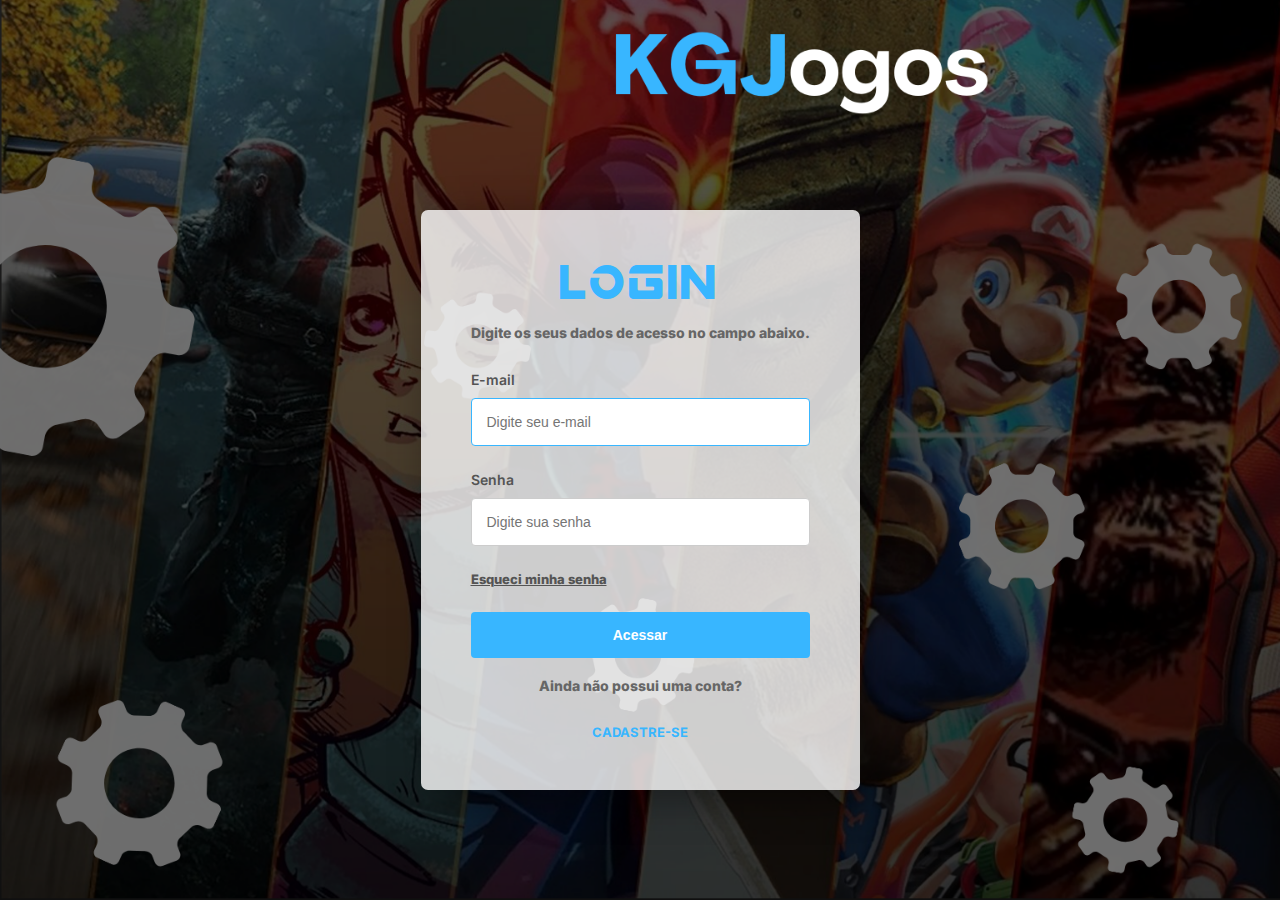
<file: index.html>
<!DOCTYPE html>
<html lang="pt-BR">
<head>
    <meta charset="UTF-8">
    <meta http-equiv="X-UA-Compatible" content="IE=edge">
    <meta name="viewport" content="width=device-width, initial-scale=1.0">
    <title>Login</title>
    <link rel="stylesheet" href="style.css">

    <script>
        window.onload = function() {
            // Verifica se há um erro na URL
            var urlParams = new URLSearchParams(window.location.search);
            var erro = urlParams.get('erro');

            // Se houver erro, exibe a mensagem de erro
            if (erro == 1) {
                // Seleciona o elemento de mensagem de erro
                var erroMsg = document.getElementById("erroMsg");
                // Exibe a mensagem de erro
                erroMsg.style.display = "block";
            }
        };
    </script>


</head>
<body>
    <div class="page">
        <form action="log.php" method="POST" class="formLogin">
            <div class="fraseLogin">
                <h1>Login</h1>
            </div>
            <p>Digite os seus dados de acesso no campo abaixo.</p>
            <label for="email">E-mail</label>
            <input type="email" placeholder="Digite seu e-mail" name="email" autofocus="true" required/>
            <label for="password">Senha</label>
            <input type="password" placeholder="Digite sua senha" name="password"required/>
            <p id="erroMsg" style="color: red; display: none;">E-mail ou senha incorretos. Tente novamente.</p>

            <a href="rec.html">Esqueci minha senha</a>
            <input type="submit" value="Acessar" id="acessar" class="btn" />
            <div class="frases">
                <p>Ainda não possui uma conta?</p>
            </div>
            
            <a href="cadastro.html" class="butinho" id="butinho">CADASTRE-SE</a>
        </form>
    </div>
    
</body>
</html>
</file>
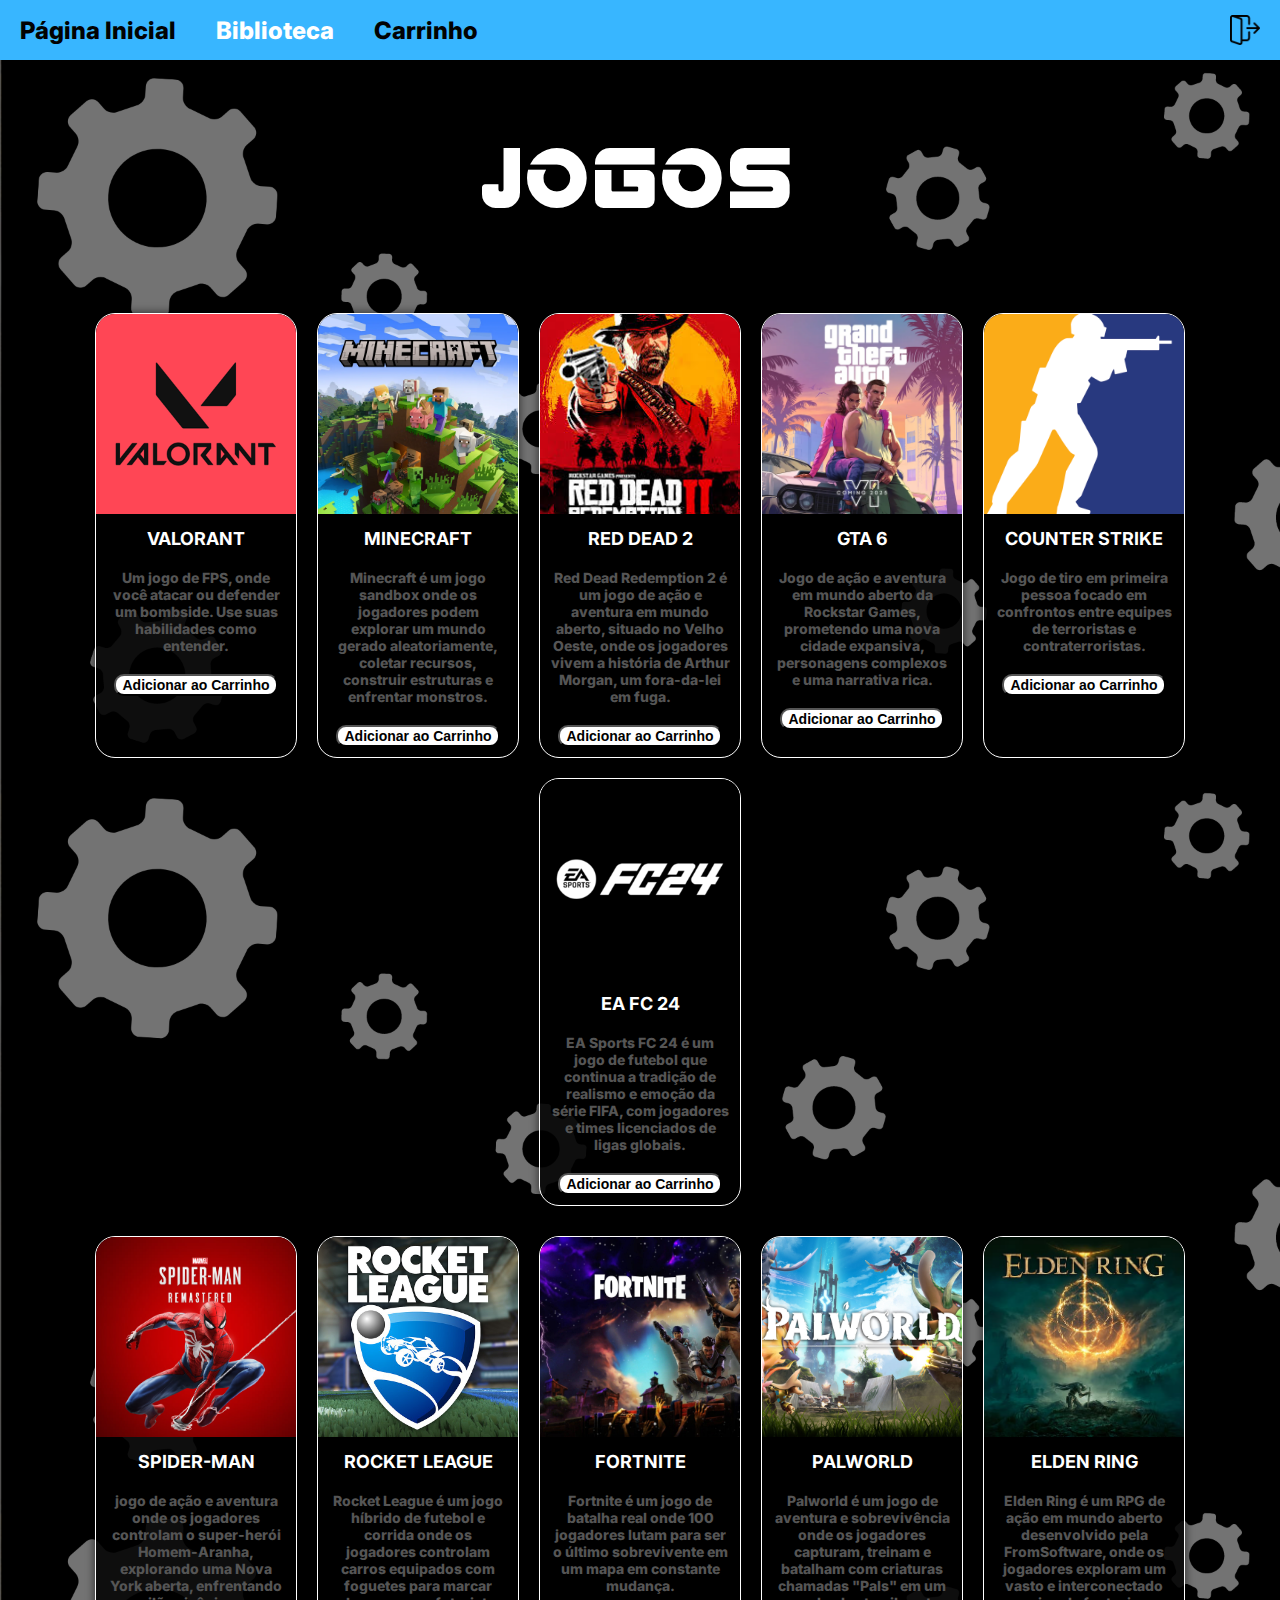
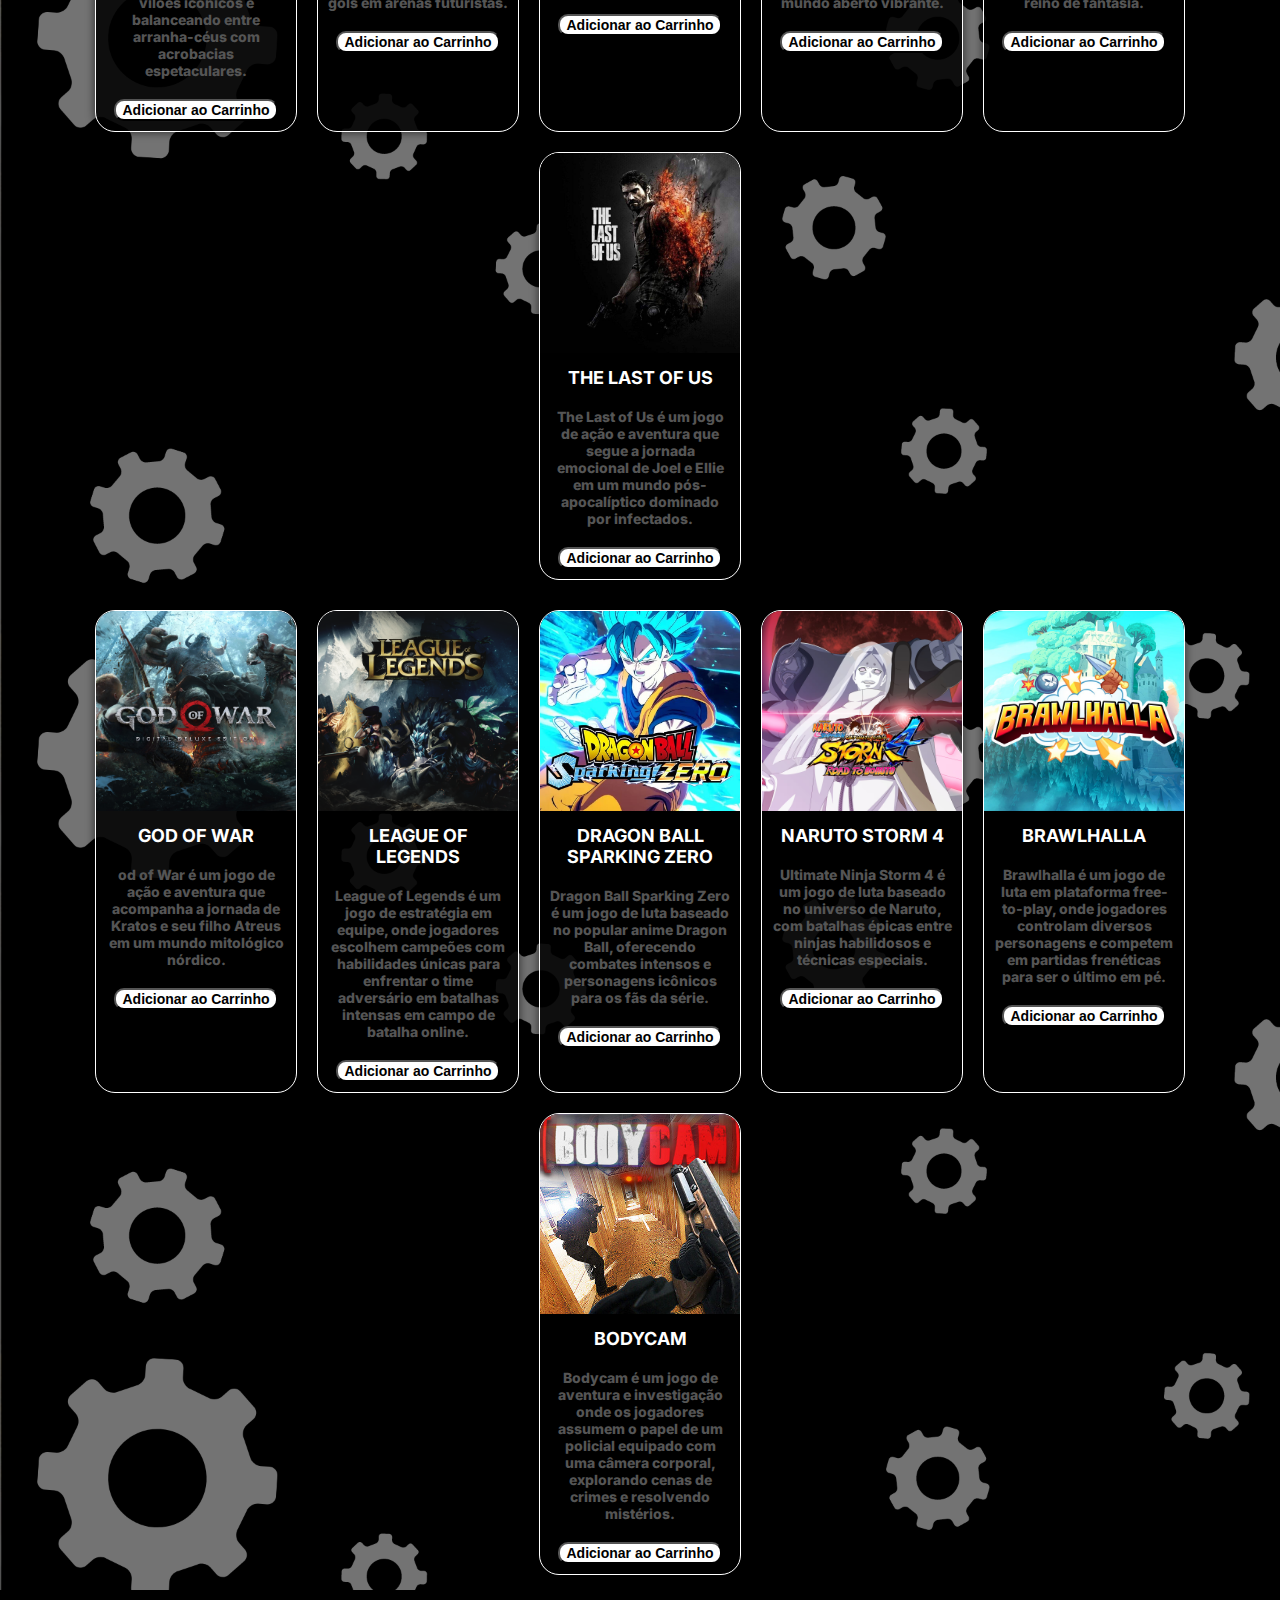
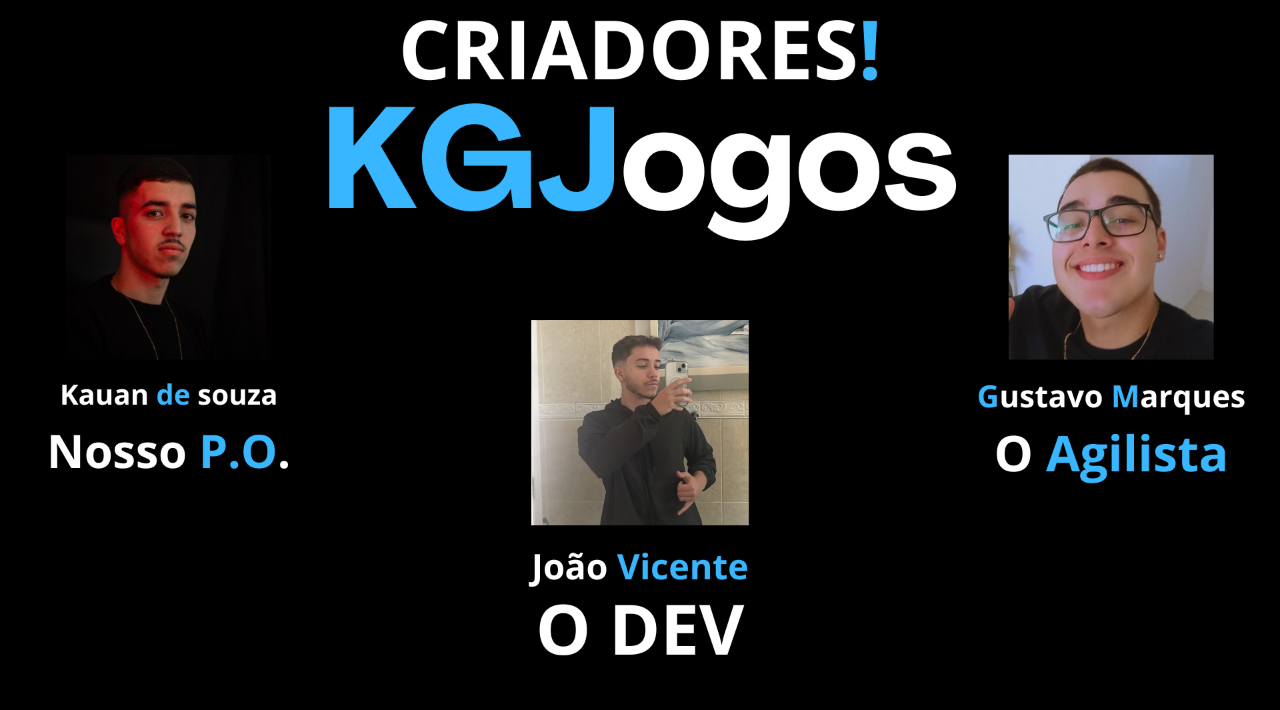
<file: biblioteca.html>
<!DOCTYPE html>
<html lang="pt-BR">
<head>
    <meta charset="UTF-8">
    <meta name="viewport" content="width=device-width, initial-scale=1.0">
    <title>Biblioteca de Jogos</title>
    <link rel="stylesheet" href="style3.css">
    
</head>
<body>
    <header>
        <nav>
            <ul>
              <li class="home"><a href="paginicial.html">Página Inicial</a></li>
              <li class="biblio"><a href="biblioteca.html">Biblioteca</a></li>
              <li class="carrinho"><a href="carrinho.html">Carrinho</a></li>
              <li class="sair">
                  <a href="index.html">
                      <img src="imagens/sair.png" alt="Botão para a página inicial">
                  </a>
              </li>
            </ul>
        </nav>
    </header>
    <div class="site-content">
            <div class="destaque">JOGOS</div>
    <div class="game-library">
        <div class="game">
            <img src="imagens/vava.png" alt="Game 1">
            <div class="game-title">VALORANT</div>
            <div class="game-description">Um jogo de FPS, onde você atacar ou defender um bombside. Use suas habilidades como entender. 

            </div>
            <form id="addToCartForm" action="add.php" method="POST" style="display: none;">
                <input type="hidden" name="nome" value="valorant">
            </form>
            
            <!-- Botão que envia o formulário -->
            <input type="submit" value="Adicionar ao Carrinho" class="btn" onclick="document.getElementById('addToCartForm').submit();">
            
        </div>
        <div class="game">
            <img src="imagens/mine.webp" alt="Game 1">
            <div class="game-title">MINECRAFT</div>
            <div class="game-description">Minecraft é um jogo sandbox onde os jogadores podem explorar um mundo gerado aleatoriamente, coletar recursos, construir estruturas e enfrentar monstros.  

            </div>
            <form id="addToCartForm2" action="add.php" method="POST" style="display: none;">
                <input type="hidden" name="nome" value="minecraft">
            </form>
            
            <!-- Botão que envia o formulário -->
            <input type="submit" value="Adicionar ao Carrinho" class="btn" onclick="document.getElementById('addToCartForm2').submit();">
            
        </div>
        <div class="game">
            <img src="imagens/read2.jpeg" alt="Game 1">
            <div class="game-title">RED DEAD 2</div>
            <div class="game-description">Red Dead Redemption 2 é um jogo de ação e aventura em mundo aberto, situado no Velho Oeste, onde os jogadores vivem a história de Arthur Morgan, um fora-da-lei em fuga.

            </div>
            <form id="addToCartForm1" action="add.php" method="POST" style="display: none;">
                <input type="hidden" name="nome" value="red dead 2">
            </form>
            
            <!-- Botão que envia o formulário -->
            <input type="submit" value="Adicionar ao Carrinho" class="btn" onclick="document.getElementById('addToCartForm1').submit();">
            
        </div>

        <div class="game">
            <img src="imagens/01.webp" alt="Game 1">
            <div class="game-title">GTA 6</div>
            <div class="game-description">Jogo de ação e aventura em mundo aberto da Rockstar Games, prometendo uma nova cidade expansiva, personagens complexos e uma narrativa rica.

            </div>
            <form id="addToCartForm3" action="add.php" method="POST" style="display: none;">
                <input type="hidden" name="nome" value="GTA">
            </form>
            
            <!-- Botão que envia o formulário -->
            <input type="submit" value="Adicionar ao Carrinho" class="btn" onclick="document.getElementById('addToCartForm3').submit();">
            
        </div>
        <div class="game">
            <img src="imagens/cs.webp" alt="Game 1">
            <div class="game-title">COUNTER STRIKE</div>
            <div class="game-description">Jogo de tiro em primeira pessoa focado em confrontos entre equipes de terroristas e contraterroristas.

            </div>
            <form id="addToCartForm4" action="add.php" method="POST" style="display: none;">
                <input type="hidden" name="nome" value="counter strike">
            </form>
            
            <!-- Botão que envia o formulário -->
            <input type="submit" value="Adicionar ao Carrinho" class="btn" onclick="document.getElementById('addToCartForm4').submit();">
            
        </div>
        <div class="game">
            <img src="imagens/fifa.png" alt="Game 1">
            <div class="game-title">EA FC 24</div>
            <div class="game-description">EA Sports FC 24 é um jogo de futebol que continua a tradição de realismo e emoção da série FIFA, com jogadores e times licenciados de ligas globais.
            </div>
            <form id="addToCartForm5" action="add.php" method="POST" style="display: none;">
                <input type="hidden" name="nome" value="EA FC 24">
            </form>
            
            <!-- Botão que envia o formulário -->
            <input type="submit" value="Adicionar ao Carrinho" class="btn" onclick="document.getElementById('addToCartForm5').submit();">
            
        </div>
    </div>

    <div class="game-library">
        <div class="game">
            <img src="imagens/miranha.avif" alt="Game 1">
            <div class="game-title">SPIDER-MAN</div>
            <div class="game-description">jogo de ação e aventura onde os jogadores controlam o super-herói Homem-Aranha, explorando uma Nova York aberta, enfrentando vilões icônicos e balanceando entre arranha-céus com acrobacias espetaculares.

            </div>
            <form id="addToCartForm6" action="add.php" method="POST" style="display: none;">
                <input type="hidden" name="nome" value="spider-man">
            </form>
            
            <!-- Botão que envia o formulário -->
            <input type="submit" value="Adicionar ao Carrinho" class="btn" onclick="document.getElementById('addToCartForm6').submit();">
            
        </div>

        <div class="game">
            <img src="imagens/rocket.jpg" alt="Game 1">
            <div class="game-title">ROCKET LEAGUE</div>
            <div class="game-description">Rocket League é um jogo híbrido de futebol e corrida onde os jogadores controlam carros equipados com foguetes para marcar gols em arenas futuristas.

            </div>
            <form id="addToCartForm7" action="add.php" method="POST" style="display: none;">
                <input type="hidden" name="nome" value="rocket league">
            </form>
            
            <!-- Botão que envia o formulário -->
            <input type="submit" value="Adicionar ao Carrinho" class="btn" onclick="document.getElementById('addToCartForm7').submit();">
            
        </div>

        <div class="game">
            <img src="imagens/fort.jpg" alt="Game 1">
            <div class="game-title">FORTNITE</div>
            <div class="game-description">Fortnite é um jogo de batalha real onde 100 jogadores lutam para ser o último sobrevivente em um mapa em constante mudança.

            </div>
            <form id="addToCartForm8" action="add.php" method="POST" style="display: none;">
                <input type="hidden" name="nome" value="fortnite">
            </form>
            
            <!-- Botão que envia o formulário -->
            <input type="submit" value="Adicionar ao Carrinho" class="btn" onclick="document.getElementById('addToCartForm8').submit();">
            
        </div>

        <div class="game">
            <img src="imagens/pal.jpg" alt="Game 1">
            <div class="game-title">PALWORLD</div>
            <div class="game-description">Palworld é um jogo de aventura e sobrevivência onde os jogadores capturam, treinam e batalham com criaturas chamadas "Pals" em um mundo aberto vibrante. 

            </div>
            <form id="addToCartForm9" action="add.php" method="POST" style="display: none;">
                <input type="hidden" name="nome" value="palworld">
            </form>
            
            <!-- Botão que envia o formulário -->
            <input type="submit" value="Adicionar ao Carrinho" class="btn" onclick="document.getElementById('addToCartForm9').submit();">
            
        </div>

        <div class="game">
            <img src="imagens/05.jpg" alt="Game 1">
            <div class="game-title">ELDEN RING</div>
            <div class="game-description">Elden Ring é um RPG de ação em mundo aberto desenvolvido pela FromSoftware, onde os jogadores exploram um vasto e interconectado reino de fantasia.

            </div>
            <form id="addToCartForm10" action="add.php" method="POST" style="display: none;">
                <input type="hidden" name="nome" value="elden ring">
            </form>
            
            <!-- Botão que envia o formulário -->
            <input type="submit" value="Adicionar ao Carrinho" class="btn" onclick="document.getElementById('addToCartForm10').submit();">
            
        </div>

        <div class="game">
            <img src="imagens/04.jpg" alt="Game 1">
            <div class="game-title">THE LAST OF US</div>
            <div class="game-description">The Last of Us é um jogo de ação e aventura que segue a jornada emocional de Joel e Ellie em um mundo pós-apocalíptico dominado por infectados.

            </div>
            <form id="addToCartForm11" action="add.php" method="POST" style="display: none;">
                <input type="hidden" name="nome" value="the last of us">
            </form>
            
            <!-- Botão que envia o formulário -->
            <input type="submit" value="Adicionar ao Carrinho" class="btn" onclick="document.getElementById('addToCartForm11').submit();">
            
        </div>


    </div>

    <div class="game-library">
        <div class="game">
            <img src="imagens/03.jpg" alt="Game 1">
            <div class="game-title">GOD OF WAR</div>
            <div class="game-description">od of War é um jogo de ação e aventura que acompanha a jornada de Kratos e seu filho Atreus em um mundo mitológico nórdico.
            </div>
            <form id="addToCartForm12" action="add.php" method="POST" style="display: none;">
                <input type="hidden" name="nome" value="god of war">
            </form>
            
            <!-- Botão que envia o formulário -->
            <input type="submit" value="Adicionar ao Carrinho" class="btn" onclick="document.getElementById('addToCartForm12').submit();">
            
        </div>

        <div class="game">
            <img src="imagens/lol.png" alt="Game 1">
            <div class="game-title">LEAGUE OF LEGENDS</div>
            <div class="game-description">League of Legends é um jogo de estratégia em equipe, onde jogadores escolhem campeões com habilidades únicas para enfrentar o time adversário em batalhas intensas em campo de batalha online. 

            </div>
            <form id="addToCartForm13" action="add.php" method="POST" style="display: none;">
                <input type="hidden" name="nome" value="valorant">
            </form>
            
            <!-- Botão que envia o formulário -->
            <input type="submit" value="Adicionar ao Carrinho" class="btn" onclick="document.getElementById('addToCartForm13').submit();">
            
        </div>

        <div class="game">
            <img src="imagens/dbs.jpg" alt="Game 1">
            <div class="game-title">DRAGON BALL SPARKING ZERO</div>
            <div class="game-description">Dragon Ball Sparking Zero é um jogo de luta baseado no popular anime Dragon Ball, oferecendo combates intensos e personagens icônicos para os fãs da série. 

            </div>
            <form id="addToCartForm14" action="add.php" method="POST" style="display: none;">
                <input type="hidden" name="nome" value="valorant">
            </form>
            
            <!-- Botão que envia o formulário -->
            <input type="submit" value="Adicionar ao Carrinho" class="btn" onclick="document.getElementById('addToCartForm14').submit();">
            
        </div>

        <div class="game">
            <img src="imagens/naruto.avif" alt="Game 1">
            <div class="game-title">NARUTO STORM 4</div>
            <div class="game-description"> Ultimate Ninja Storm 4 é um jogo de luta baseado no universo de Naruto, com batalhas épicas entre ninjas habilidosos e técnicas especiais. 

            </div>
            <form id="addToCartForm15" action="add.php" method="POST" style="display: none;">
                <input type="hidden" name="nome" value="valorant">
            </form>
            
            <!-- Botão que envia o formulário -->
            <input type="submit" value="Adicionar ao Carrinho" class="btn" onclick="document.getElementById('addToCartForm15').submit();">
            
        </div>

        <div class="game">
            <img src="imagens/braw.jpg" alt="Game 1">
            <div class="game-title">BRAWLHALLA</div>
            <div class="game-description">Brawlhalla é um jogo de luta em plataforma free-to-play, onde jogadores controlam diversos personagens e competem em partidas frenéticas para ser o último em pé.

            </div>
            <form id="addToCartForm16" action="add.php" method="POST" style="display: none;">
                <input type="hidden" name="nome" value="valorant">
            </form>
            
            <!-- Botão que envia o formulário -->
            <input type="submit" value="Adicionar ao Carrinho" class="btn" onclick="document.getElementById('addToCartForm16').submit();">
            
        </div>

        <div class="game">
            <img src="imagens/body.jpg" alt="Game 1">
            <div class="game-title">BODYCAM</div>
            <div class="game-description">Bodycam é um jogo de aventura e investigação onde os jogadores assumem o papel de um policial equipado com uma câmera corporal, explorando cenas de crimes e resolvendo mistérios.

            </div>
            <form id="addToCartForm17" action="add.php" method="POST" style="display: none;">
                <input type="hidden" name="nome" value="valorant">
            </form>
            
            <!-- Botão que envia o formulário -->
            <input type="submit" value="Adicionar ao Carrinho" class="btn" onclick="document.getElementById('addToCartForm17').submit();">
            
        </div>
    </div>
    </div>
    <footer>
        
    </footer>
</body>
</html>
</file>
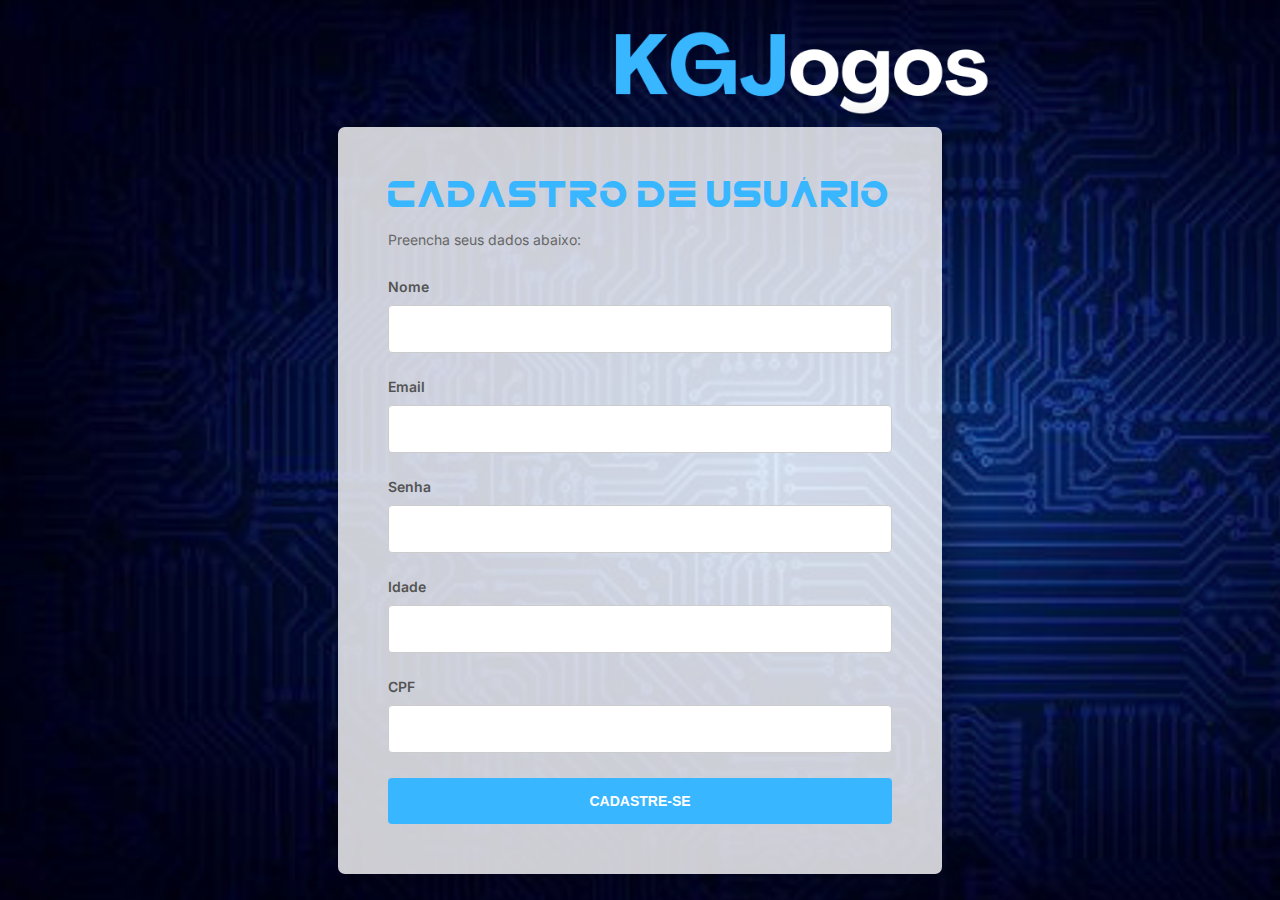
<file: cadastro.html>
<!DOCTYPE html>
<html lang="pt-BR">
<head>
    <meta charset="UTF-8">
    <meta name="viewport" content="width=device-width, initial-scale=1.0">
    <title>Cadastro de Usuário</title>
    <link rel="stylesheet" href="style4.css">
    <script>
        window.onload = function() {
            // Verifica se há um erro na URL
            var urlParams = new URLSearchParams(window.location.search);
            var erro = urlParams.get('erro');

            // Se houver erro, exibe a mensagem de erro
            if (erro == 1) {
                // Seleciona o elemento de mensagem de erro
                var erroMsg = document.getElementById("erroMsg");
                // Exibe a mensagem de erro
                erroMsg.style.display = "block";
            }
        };
    </script>

</head>
<body>
    <div class="page">
        <form action='cadastro.php' method="POST" class="formLogin">
            <div class="fraseLogin">
                <h1>Cadastro de Usuário</h1>
            </div>
            <p>Preencha seus dados abaixo:</p>
            <label for="nome">Nome</label>
            <input type="text" id="nome" name="nome" required>

            <label for="email">Email</label>
            <input type="email" id="email" name="email" required>

            <label for="password">Senha</label>
            <input type="password" id="senha" name="senha" required>

            <label for="Idade">Idade</label>
            <input type="number" id="idade" name="idade" required>

            <label for="CPF">CPF</label>
            <input type="registro" id="cpf" name="cpf" required>

            <p id="erroMsg" style="color: red; display: none;">E-mail ou CPF já cadastrados. Tente novamente.</p>

            <input type="submit" value="CADASTRE-SE" class="btn" />

        </form>
    </div>


</body>
</html>
</file>
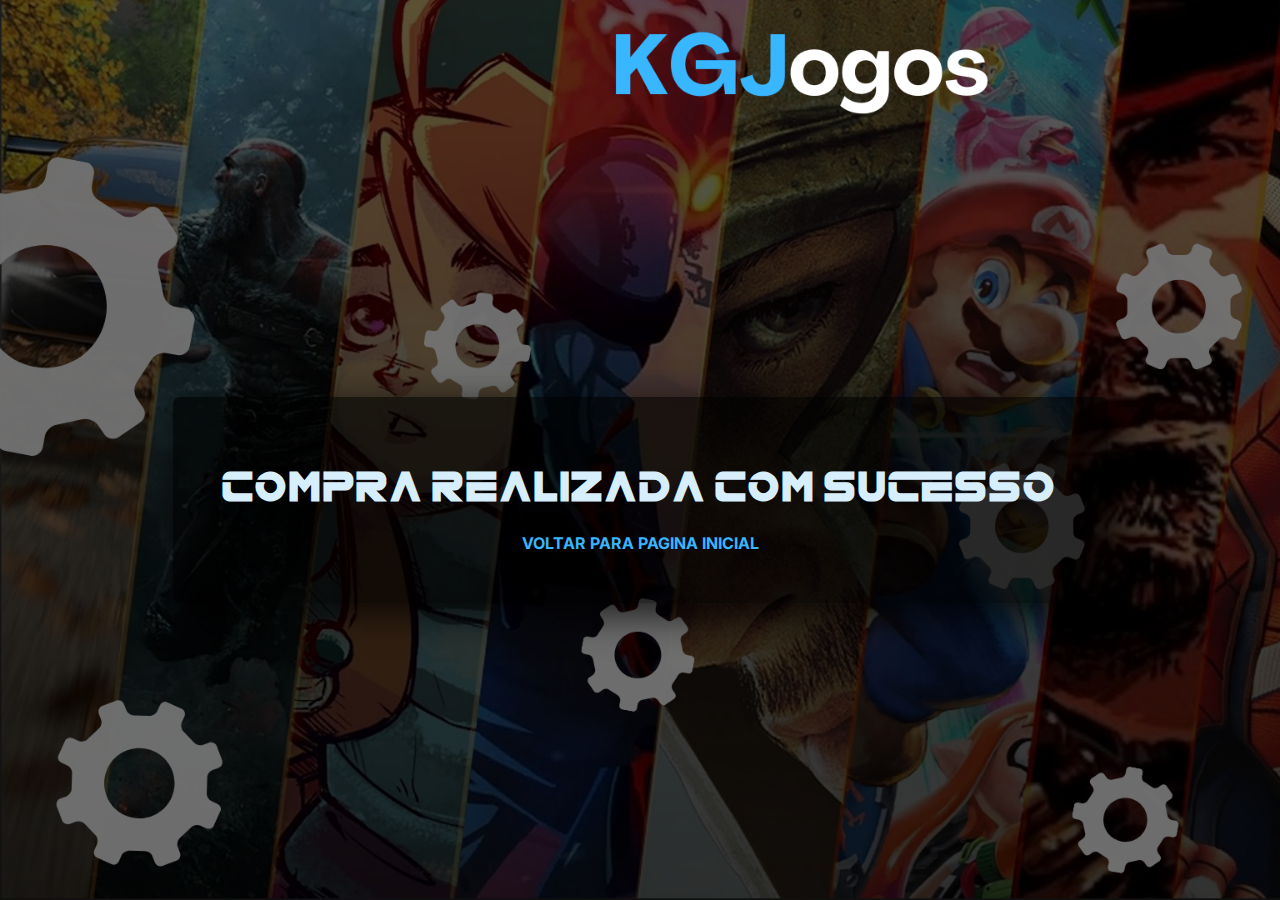
<file: compra.html>
<!DOCTYPE html>
<html lang="en">
<head>
    <meta charset="UTF-8">
    <meta name="viewport" content="width=device-width, initial-scale=1.0">
    <title>Compra Realizada</title>

<style>

@import url('https://fonts.googleapis.com/css2?family=Inter:wght@100;200;300;400;500;600;700;800;900&display=swap');
@import url("https://fonts.googleapis.com/css2?family=Inter:wght@400;500&display=swap");
@font-face {
    font-family: 'ND';
    src: url('fontes/NDR.ttf');
}

body {
    font-family: Inter, sans-serif;
    font-weight: 800;
    margin: 0;
    padding: 0;
    color: #545454
}

.page {
    display: flex;
    align-items: center;
    align-content: center;
    justify-content: center;
    height: 100vh;
    background-image: url(imagens/KHJogos.png);
    background-size: cover;
}

.frases {
    display: flex;
    flex-direction: column;
    align-items: center;
    align-content: center;
    justify-content: center;

}

.fraseLogin {
    font-family: 'ND', sans-serif;
    display: flex;
    color: #d7eefc;
    align-items: center;
    align-content: center;
    justify-content: center;

}

.formLogin {
    display: flex;
    flex-direction: column;
    background-color: #000000a2;
    border-radius: 7px;
    padding: 50px;
    box-shadow: 10px 10px 40px rgba(0, 0, 0, 0.788);
    gap: 5px;
    margin-top: 100px
}


.formLogin p {
    display: inline-block;
    color: #666;
    margin-bottom: 25px;
}

.formLogin a {
    display: inline-block;
    margin-bottom: 20px;
    color: #545454;
    transition: all linear 160ms;
}

.formLogin a:hover {
    color: #545454;
}

.trocafont {
    font-family: Inter, sans-serif;
    font-weight: 800;
    text-align: center;
    align-self: center;
}

.btn {
    background-color: #38B6FF;
    color: #fff;
    font-size: 14px;
    font-weight: 600;
    border: none !important;
    transition: all linear 160ms;
    cursor: pointer;
    margin: 0 !important;

}

.btn:hover {
    transform: scale(1.05);
    background-color: #38B6FF;

}


#butinho{
    margin:auto;
    text-decoration: none;
    color:#38B6FF;
    font-weight: bold;
}

#butinho:hover {
    transform: scale(1.1);
    
}

</style>
    
</head>
<body>
    <div class="page">
        <div class="dados">
            <div class="fraseLogin">
                <div class="formLogin">
                <h1>COMPRA REALIZADA COM SUCESSO</h1>
                <div class="trocafont">
                <a href="paginicial.php" class="butinho" id="butinho">VOLTAR PARA PAGINA INICIAL</a>
                </div>
                </div>
            </div>
        </div>
   
    </div>
</body>
</html>
</file>
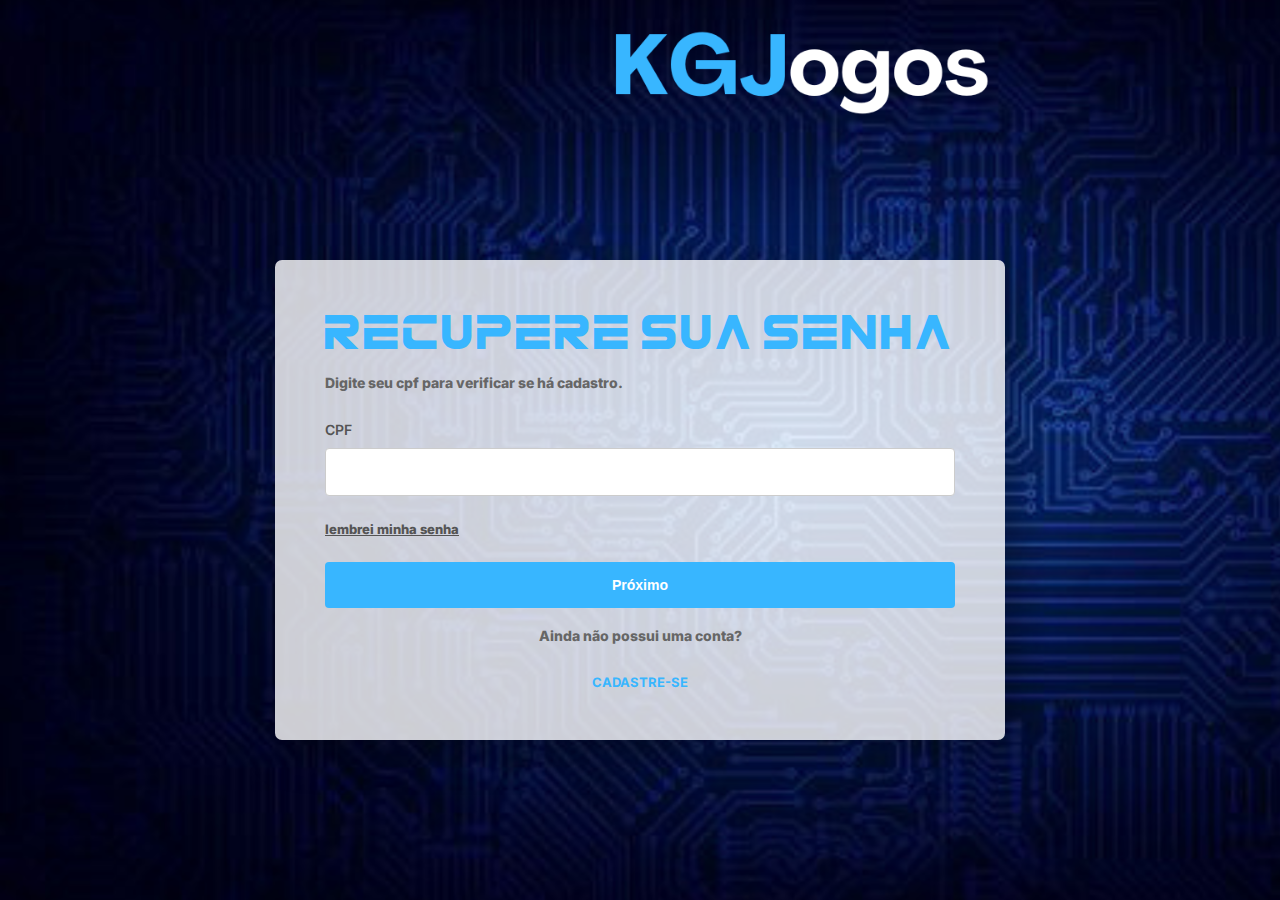
<file: rec.html>
<!DOCTYPE html>
<html lang="pt-BR">
<head>
    <meta charset="UTF-8">
    <meta name="viewport" content="width=device-width, initial-scale=1.0">
    <title>Recuperação de Senha</title>
    <link rel="stylesheet" href="style.css">
    <script>
        window.onload = function() {
            // Verifica se há um erro na URL
            var urlParams = new URLSearchParams(window.location.search);
            var erro = urlParams.get('erro');

            // Se houver erro, exibe a mensagem de erro
            if (erro == 1) {
                // Seleciona o elemento de mensagem de erro
                var erroMsg = document.getElementById("erroMsg");
                // Exibe a mensagem de erro
                erroMsg.style.display = "block";
            }
        };
    </script>
</head>
<body>
    <div class="page2">
        <form action='mostrasenha.php' method="POST" class="formLogin">
            <div class="fraseLogin">
                <h1>Recupere sua senha</h1>
            </div>
            <p>Digite seu cpf para verificar se há cadastro.</p>
            <label for="CPF">CPF</label>
            <input type="registro" id="cpf" name="cpf" required>
            <p id="erroMsg" style="color: red; display: none;">CPF não cadastrados. Tente novamente.</p>
            <a href="index.html">lembrei minha senha</a>
            <input type="submit" value="Próximo" class="btn" />
            <div class="frases">
                <p>Ainda não possui uma conta?</p>
            </div>
            <a href="cadastro.html" class="butinho" id="butinho">CADASTRE-SE</a>
        </form>
    </div>
    
</body>
</html>
</file>
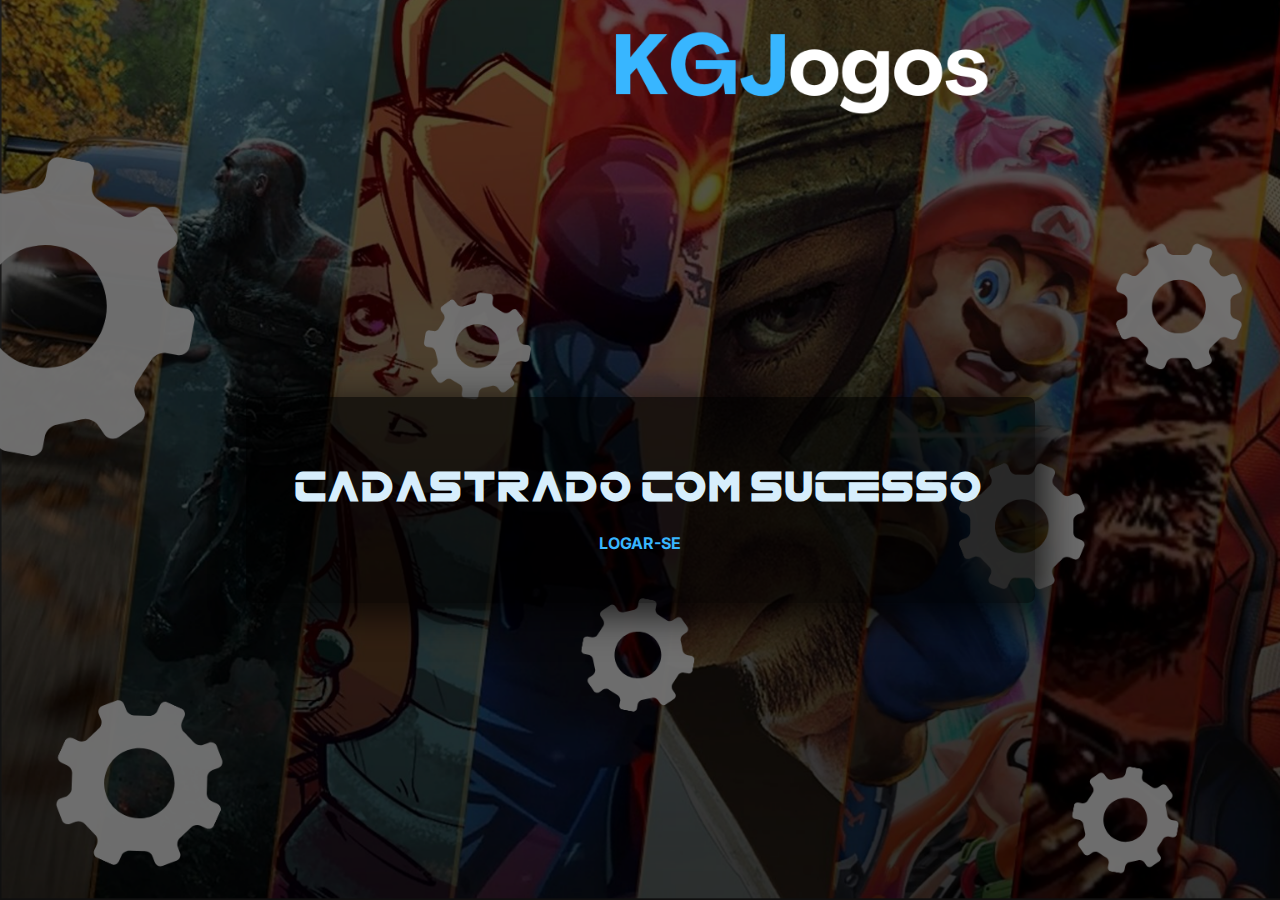
<file: sucesso.html>
<!DOCTYPE html>
<html lang="en">
<head>
    <meta charset="UTF-8">
    <meta name="viewport" content="width=device-width, initial-scale=1.0">
    <title>Sucesso no Cadastro</title>

<style>

@import url('https://fonts.googleapis.com/css2?family=Inter:wght@100;200;300;400;500;600;700;800;900&display=swap');
@import url("https://fonts.googleapis.com/css2?family=Inter:wght@400;500&display=swap");
@font-face {
    font-family: 'ND';
    src: url('fontes/NDR.ttf');
}

body {
    font-family: Inter, sans-serif;
    font-weight: 800;
    margin: 0;
    padding: 0;
    color: #545454
}

.page {
    display: flex;
    align-items: center;
    align-content: center;
    justify-content: center;
    height: 100vh;
    background-image: url(imagens/KHJogos.png);
    background-size: cover;
}

.frases {
    display: flex;
    flex-direction: column;
    align-items: center;
    align-content: center;
    justify-content: center;

}

.fraseLogin {
    font-family: 'ND', sans-serif;
    display: flex;
    color: #d7eefc;
    align-items: center;
    align-content: center;
    justify-content: center;

}

.formLogin {
    display: flex;
    flex-direction: column;
    background-color: #000000a2;
    border-radius: 7px;
    padding: 50px;
    box-shadow: 10px 10px 40px rgba(0, 0, 0, 0.788);
    gap: 5px;
    margin-top: 100px
}


.formLogin p {
    display: inline-block;
    color: #666;
    margin-bottom: 25px;
}

.formLogin a {
    display: inline-block;
    margin-bottom: 20px;
    color: #545454;
    transition: all linear 160ms;
}

.formLogin a:hover {
    color: #545454;
}

.trocafont {
    font-family: Inter, sans-serif;
    font-weight: 800;
    text-align: center;
    align-self: center;
}

.btn {
    background-color: #38B6FF;
    color: #fff;
    font-size: 14px;
    font-weight: 600;
    border: none !important;
    transition: all linear 160ms;
    cursor: pointer;
    margin: 0 !important;

}

.btn:hover {
    transform: scale(1.05);
    background-color: #38B6FF;

}


#butinho{
    margin:auto;
    text-decoration: none;
    color:#38B6FF;
    font-weight: bold;
}

#butinho:hover {
    transform: scale(1.1);
    
}

</style>
    
</head>
<body>
    <div class="page">
        <div class="dados">
            <div class="fraseLogin">
                <div class="formLogin">
                <h1>CADASTRADO COM SUCESSO</h1>
                <div class="trocafont">
                <a href="index.html" class="butinho" id="butinho">LOGAR-SE</a>
                </div>
                </div>
            </div>
        </div>
   
    </div>
</body>
</html>
</file>
<file: style.css>
@import url('https://fonts.googleapis.com/css2?family=Inter:wght@100;200;300;400;500;600;700;800;900&display=swap');

@import url("https://fonts.googleapis.com/css2?family=Inter:wght@400;500&display=swap");

@font-face {
    font-family: 'ND';
    src: url('fontes/NDR.ttf');
}

body {
    font-family: Inter, sans-serif;
    font-weight: 800;
    margin: 0;
    padding: 0;
    color: #545454
}

.page {
    display: flex;
    align-items: center;
    align-content: center;
    justify-content: center;
    height: 100vh;
    background-image: url(imagens/KHJogos.png);
    background-size: cover;
}

.page2 {
    display: flex;
    align-items: center;
    align-content: center;
    justify-content: center;
    height: 100vh;
    background-image: url(imagens/recup.png);
    background-size: cover;
}

.frases {
    display: flex;
    flex-direction: column;
    align-items: center;
    align-content: center;
    justify-content: center;

}

.fraseLogin {
    font-family: 'ND', sans-serif;
    display: flex;
    color: #38B6FF;
    align-items: center;
    align-content: center;
    justify-content: center;

}

.formLogin {
    display: flex;
    flex-direction: column;
    background-color: #ffffffcd;
    border-radius: 7px;
    padding: 50px;
    box-shadow: 10px 10px 40px rgba(0, 0, 0, 0.4);
    gap: 5px;
    margin-top: 100px
}


.areaLogin img {
    width: 420px;
}

.formLogin h1 {
    padding: 0;
    margin: 0;
    font-weight: 500;
    font-size: 2.3em;
}

.formLogin p {
    display: inline-block;
    font-size: 14px;
    color: #666;
    margin-bottom: 25px;
}

.formLogin input {
    padding: 15px;
    font-size: 14px;
    border: 1px solid #ccc;
    margin-bottom: 20px;
    margin-top: 5px;
    border-radius: 4px;
    transition: all linear 160ms;
    outline: none;
}


.formLogin input:focus {
    border: 1px solid #38B6FF;
}

.formLogin label {
    font-size: 14px;
    font-weight: 600;
}

.formLogin a {
    display: inline-block;
    margin-bottom: 20px;
    font-size: 13px;
    color: #545454;
    transition: all linear 160ms;
}

.formLogin a:hover {
    color: #545454;
}

.btn {
    background-color: #38B6FF;
    color: #fff;
    font-size: 14px;
    font-weight: 600;
    border: none !important;
    transition: all linear 160ms;
    cursor: pointer;
    margin: 0 !important;

}

.btn:hover {
    transform: scale(1.05);
    background-color: #38B6FF;

}


#butinho{
    margin:auto;
    text-decoration: none;
    color:#38B6FF;
    font-weight: bold;
}

#butinho:hover {
    transform: scale(1.1);
    
}
</file>
<file: style3.css>
@import url('https://fonts.googleapis.com/css2?family=Inter:wght@100;200;300;400;500;600;700;800;900&display=swap');

@import url("https://fonts.googleapis.com/css2?family=Inter:wght@400;500&display=swap");
@font-face {
    font-family: 'ND';
    src: url('fontes/NDR.ttf');
}

body, html {
  margin: 0;
  padding: 0;
  font-family: Inter, sans-serif;
  font-weight: 800;
}

/* Estilo para o conteúdo principal */
.site-content {
  min-height: 100vh;
  background-image: url(imagens/biblio.png);
  background-size: contain;
  display: flex;
  flex-direction: column;
}



        .game-library {
            display: flex;
            flex-wrap: wrap;
            justify-content: center;
            padding: 15px;
            gap: 20px;
        }

        .destaque {
          font-family: 'ND', sans-serif; /* Define a fonte 'ND' como prioritária, seguida de Arial e fontes genéricas sans-serif */
          font-size: 4em; /* Tamanho da fonte */
          color: #ffffff; /* Cor do texto */
          text-align: center; /* Centraliza horizontalmente */
          margin-top: 80px; /* Margem superior de 50px */
          margin-bottom: 80px;
        }

        .game {
            background-color: rgba(0, 0, 0, 0.877);
            border: 1px solid #ffffff;
            border-radius: 20px;
            overflow: hidden;
            width: 200px;
            box-shadow: 0 0 10px rgba(0, 0, 0, 0.623);
            transition: transform 0.2s;
            align-items: center;
            text-align: center; /* Alinha o texto dentro do elemento */
            justify-content: center;
        }

        .game img {
          width: 100%;
          height: 200px; /* Mantém a proporção da imagem */
          object-fit: cover; /* Ajusta a imagem para cobrir completamente o espaço disponível */
      }

        .game-title {
            font-size: 18px;
            font-weight: bold;
            padding: 10px;
            color: white;
            text-align: center; /* Centraliza o texto */
        }

        .game-description {
            padding: 0 10px 10px;
            font-size: 14px;
            color: #555;
            margin-top: 10px; /* Adiciona um espaçamento acima do texto */
            margin-bottom: 10px; /* Adiciona um espaçamento abaixo do texto */
        }

        .game:hover {
            transform: scale(1.05);
        }

        header {
            font-family: Inter, sans-serif;
            font-weight: 800;
            width: 100%; 
        }
        
        nav {
            background-color: #38B6FF;
            padding: 10px;
            position: relative;
            z-index: 2;
          }
          
          nav ul {
            list-style-type: none;
            margin: 0;
            padding: 0;
            display: flex;
            align-items: center; /* Alinha os itens verticalmente ao centro */
          }
          
          nav ul li {
            display: inline-block;
            margin-right: 20px;
          }
          
          nav ul li.sair {
            margin-left: auto; /* Empurra o item sair para a extrema direita */
            margin-right: 0; /* Remove o margin-right específico para o item sair */
          }
          
          nav ul li.sair a {
            display: flex;
            justify-content: center; /* Centraliza o conteúdo horizontalmente */
            align-items: center; /* Alinha o conteúdo verticalmente ao centro */
            height: 20px;
          }
          
          nav ul li a {
            color: #020202;
            text-decoration: none;
            font-size: 24px;
            font-weight: 800;
            transition: all linear 160ms;
            padding: 10px;
          }
          
          nav ul li a:hover {
            color: #ffffff;
          }
          
          nav ul li:nth-child(2) a {
            color: #ffffff;
          }
          
          nav ul li.sair a img {
            height: 30px; /* Define a altura da imagem */
            width: auto; /* Mantém a proporção da imagem */
          }
        
          footer {
            background-image: url("imagens/footer.png");
            background-size: cover;
            background-position: center;
            width: 100%; /* Garante que o rodapé ocupe toda a largura */
            height: calc(100vw * 9 / 16); /* Mantém a proporção 16:9 da imagem */
            color: rgb(0, 0, 0);
        }

        .btn {
          background-color: #ffffff;
          border-radius: 10px;
          color: #000000;
          font-size: 14px;
          font-weight: 600;
          transition: all linear 160ms;
          cursor: pointer;
          margin: 10px auto; /* Centraliza o botão horizontalmente */
          display: block;
      }
      
      .btn:hover {
          transform: scale(1.05);
          background-color: #38B6FF;
      
      }
</file>
<file: style4.css>
@import url('https://fonts.googleapis.com/css2?family=Inter:wght@100;200;300;400;500;600;700;800;900&display=swap');

@import url("https://fonts.googleapis.com/css2?family=Inter:wght@400;500&display=swap");

@font-face {
    font-family: 'ND';
    src: url('fontes/NDR.ttf');
}

body {
    font-family: Inter, sans-serif;
    margin: 0;
    padding: 0;
    color: #545454
}

.page {
    display: flex;
    align-items: center;
    align-content: center;
    justify-content: center;
    height: 100vh;
    background-image: url(imagens/recup.png);
    background-size: cover;
}

.page2 {
    display: flex;
    align-items: center;
    align-content: center;
    justify-content: center;
    height: 100vh;
    background-image: url(imagens/KHJogos.png);
    background-size: cover;
}
    
.formLogin {
    display: flex;
    flex-direction: column;
    background-color: #ffffffcd;
    border-radius: 7px;
    padding: 50px;
    box-shadow: 10px 10px 40px rgba(0, 0, 0, 0.4);
    gap: 5px;
    margin-top: 100px
}


.areaLogin img {
    width: 420px;
}

.formLogin h1 {
    padding: 0;
    margin: 0;
    font-weight: 500;
    font-size: 1.8em;
}

.formLogin p {
    display: inline-block;
    font-size: 14px;
    color: #666;
    margin-bottom: 25px;
}

.formLogin input {
    padding: 15px;
    font-size: 14px;
    border: 1px solid #ccc;
    margin-bottom: 20px;
    margin-top: 5px;
    border-radius: 4px;
    transition: all linear 160ms;
    outline: none;
}


.formLogin input:focus {
    border: 1px solid #38B6FF;
}

.formLogin label {
    font-size: 14px;
    font-weight: 600;
}

.formLogin a {
    display: inline-block;
    margin-bottom: 20px;
    font-size: 14px;
    color: #545454;
    transition: all linear 160ms;
}

.formLogin a:hover {
    color: #545454;
}

.frases {
    display: flex;
    flex-direction: column;
    align-items: center;
    align-content: center;
    justify-content: center;

}

.fraseLogin {
    font-family: 'ND', sans-serif;
    display: flex;
    color: #38B6FF;
    align-items: center;
    align-content: center;
    justify-content: center;

}

.btn {
    background-color: #38B6FF;
    color: #fff;
    font-size: 14px;
    font-weight: 600;
    border: none !important;
    transition: all linear 160ms;
    cursor: pointer;
    margin: 0 !important;

}

.btn:hover { 
    transform: scale(1.05);
    background-color: #38B6FF;

}

#butinho{
    margin:auto;
    text-decoration: none;
    color:#38B6FF;
    font-weight: bold;
}


#butinho:hover {
    transform: scale(1.1);
    
}
</file>
